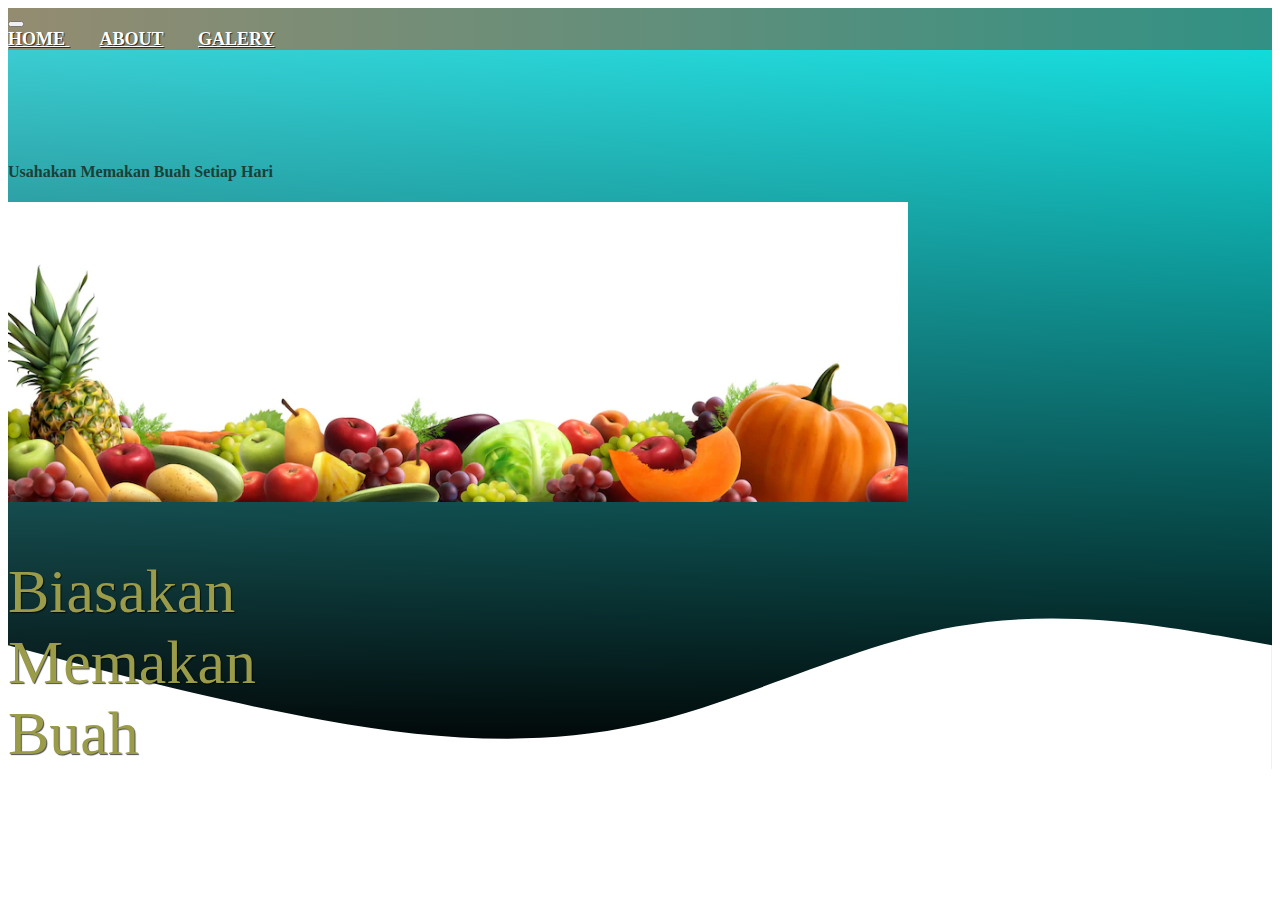
<file: Landingpage_Zamrah Nurul Fikriah_D0220377_TI D/index.html>
<!doctype html>
<html lang="en">

<head>
    <meta charset="utf-8">
    <meta name="viewport" content="width=device-width, initial-scale=1">
    <title>Leanding Page Zamrah Nurul Fikriah</title>

    <!-- Boststapp -->
    <link href="https://cdn.jsdelivr.net/npm/bootstrap@5.2.0-beta1/dist/css/bootstrap.min.css" rel="stylesheet"
        integrity="sha384-0evHe/X+R7YkIZDRvuzKMRqM+OrBnVFBL6DOitfPri4tjfHxaWutUpFmBp4vmVor" crossorigin="anonymous">
        <link rel = "stylesheet" href = "asset/css/style.css">

    </head>

<body>
   <!--Navbar-->
  <nav class="navbar navbar-expand-lg navbar-light ">
    <div class="container">
    <button class="navbar-toggler" type="button" data-toggle="collapse" data-target="#navbarNavAltMarkup" aria-controls="navbarNavAltMarkup" aria-expanded="false" aria-label="Toggle navigation">
      <span class="navbar-toggler-icon"></span>
    </button>
    <div class="collapse navbar-collapse" id="navbarNavAltMarkup">
      <div class="navbar-nav ml-auto">
        <a class="nav-item nav-link " href="index.html">Home </a>
        <a class="nav-item nav-link" href="about.html">About</a>
        <a class="nav-item nav-link" href="galeri.html">Galery</a>
       
       
      </div>
    </div>
  </div>
</nav>
<!--akhir navbar-->


  <!-- Banner -->

  <section id="banner">
<div class="banner">
    <div class="container">
        <div class="row">
            <div class="col-md-6">
                <h4 class="title">Usahakan Memakan Buah Setiap Hari </h4>
               
            </div>
            <div class="col-md-6">
                <img src="asset/img/1.webp" class="ban-img img-fluid" alt="">
            </div>
        </div>
    </div>
</div>

<!--Jumbotron-->
<div class="jumbotron jumbotron-fluid">
    <div class="container">
      <h1 class="display-4"> <span>Biasakan </span> Memakan <span> Buah </span></h1>
    </div>
  </div>
<!--Akhir Jumbotron-->

<svg class="wave" xmlns="http://www.w3.org/2000/svg" viewBox="0 0 1440 320"><path fill="#ffff" fill-opacity="1" d="M0,96L60,112C120,128,240,160,360,181.3C480,203,600,213,720,186.7C840,160,960,96,1080,74.7C1200,53,1320,75,1380,85.3L1440,96L1440,320L1380,320C1320,320,1200,320,1080,320C960,320,840,320,720,320C600,320,480,320,360,320C240,320,120,320,60,320L0,320Z"></path></svg>
  </section>


    <!-- Query -->
    <script src="https://cdn.jsdelivr.net/npm/bootstrap@5.2.0-beta1/dist/js/bootstrap.bundle.min.js"
        integrity="sha384-pprn3073KE6tl6bjs2QrFaJGz5/SUsLqktiwsUTF55Jfv3qYSDhgCecCxMW52nD2"
        crossorigin="anonymous"></script>
</body>

</html>
</file>
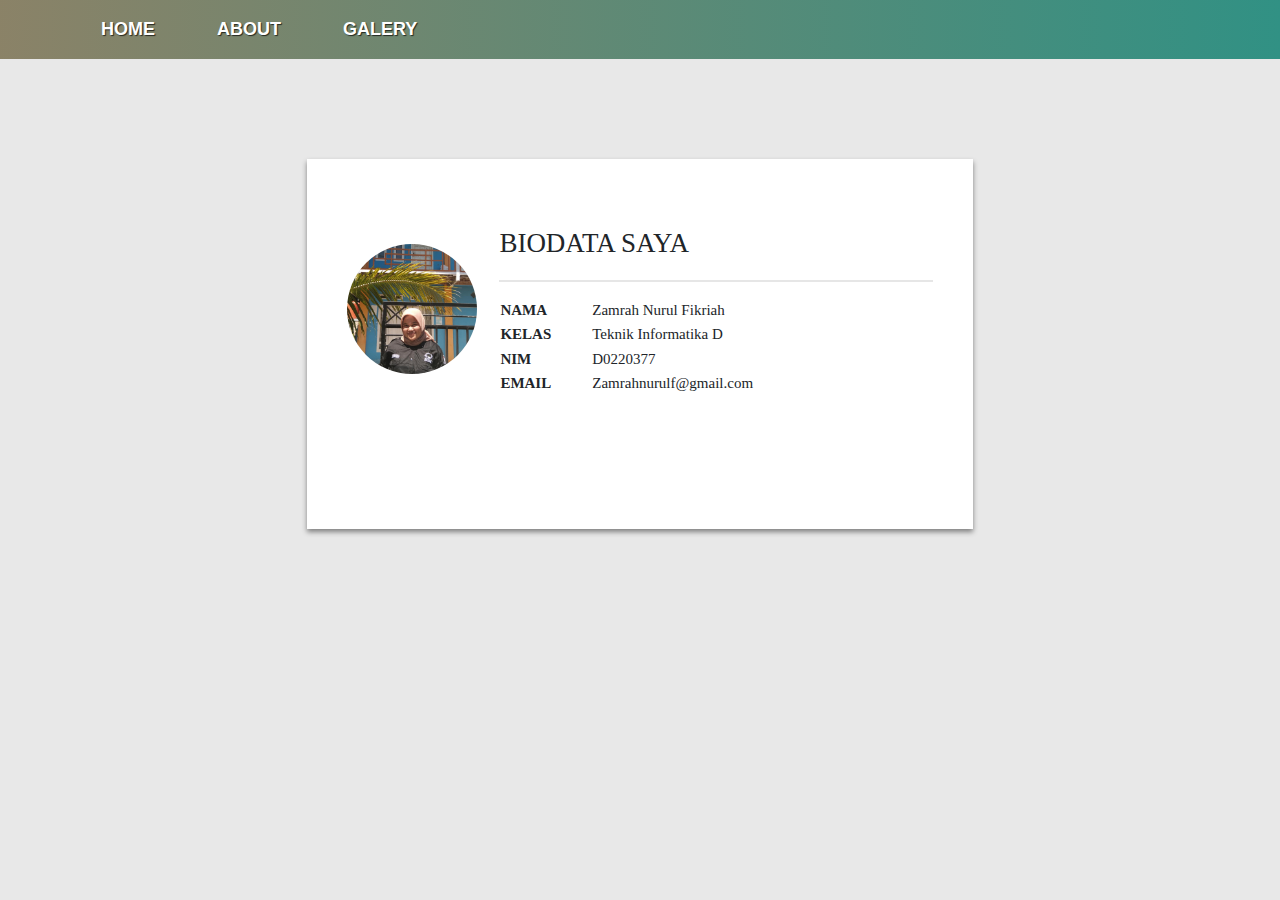
<file: Landingpage_Zamrah Nurul Fikriah_D0220377_TI D/about.html>
<!doctype html>
<html lang="en">
  <head>
    <!-- Required meta tags -->
    <meta charset="utf-8">
    <meta name="viewport" content="width=device-width, initial-scale=1, shrink-to-fit=no">

    
    <!-- Bootstrap CSS -->
    <link rel="stylesheet" href="https://cdn.jsdelivr.net/npm/bootstrap@4.0.0/dist/css/bootstrap.min.css" integrity="sha384-Gn5384xqQ1aoWXA+058RXPxPg6fy4IWvTNh0E263XmFcJlSAwiGgFAW/dAiS6JXm" crossorigin="anonymous">

<!--MY CSS-->
<link rel="stylesheet" href="about.css">


    <title>Zamrah Nurul Fikriah</title>
  </head>
  <body>
   
<!--Navbar-->
<nav class="navbar navbar-expand-lg navbar-light ">
  <div class="container">
  <button class="navbar-toggler" type="button" data-toggle="collapse" data-target="#navbarNavAltMarkup" aria-controls="navbarNavAltMarkup" aria-expanded="false" aria-label="Toggle navigation">
    <span class="navbar-toggler-icon"></span>
  </button>
  <div class="collapse navbar-collapse" id="navbarNavAltMarkup">
      <a class="nav-item nav-link " href="index.html">Home </a>
      <a class="nav-item nav-link" href="about.html">About</a>
      <a class="nav-item nav-link" href="galeri.html">Galery</a>
     
     
   
  </div>
</div>
</nav>
<!--akhir navbar-->



<!--Profil-->
<div class="container cf">
  <div class="backgroud">
      
  </div>
  <div class="utama cf">
      <div class="kotak-gambar">
          <img src="asset/img/zamrah.jpg" alt="">
      </div>
          <div class="keterangan cf">
          <br><span class="hal-nama"> BIODATA SAYA </span>  </br>
          <hr>
                <table>
                  <tr>
                      <td class="tbkiri"><b>NAMA</b></td>
                      <td>Zamrah Nurul Fikriah</td>
                  </tr>

                  <tr class="tr">
                      <td class="tbkiri"><b>KELAS</b></td>
                      <td>Teknik Informatika D</td>
                  </tr>
                  <tr class="tr">
                    <td class="tbkiri"><b>NIM</b></td>
                    <td>D0220377</td>
                  </tr>
                  <tr>
                      <td class="tbkiri"><b>EMAIL</b></td>
                      <td>Zamrahnurulf@gmail.com</td>
                  </tr>
              
             </div>
<!--Akhir Profil-->


    <!-- Optional JavaScript -->
    <!-- jQuery first, then Popper.js, then Bootstrap JS -->
    <script src="https://code.jquery.com/jquery-3.2.1.slim.min.js" integrity="sha384-KJ3o2DKtIkvYIK3UENzmM7KCkRr/rE9/Qpg6aAZGJwFDMVNA/GpGFF93hXpG5KkN" crossorigin="anonymous"></script>
    <script src="https://cdn.jsdelivr.net/npm/popper.js@1.12.9/dist/umd/popper.min.js" integrity="sha384-ApNbgh9B+Y1QKtv3Rn7W3mgPxhU9K/ScQsAP7hUibX39j7fakFPskvXusvfa0b4Q" crossorigin="anonymous"></script>
    <script src="https://cdn.jsdelivr.net/npm/bootstrap@4.0.0/dist/js/bootstrap.min.js" integrity="sha384-JZR6Spejh4U02d8jOt6vLEHfe/JQGiRRSQQxSfFWpi1MquVdAyjUar5+76PVCmYl" crossorigin="anonymous"></script>
  </body>
</html>
</file>
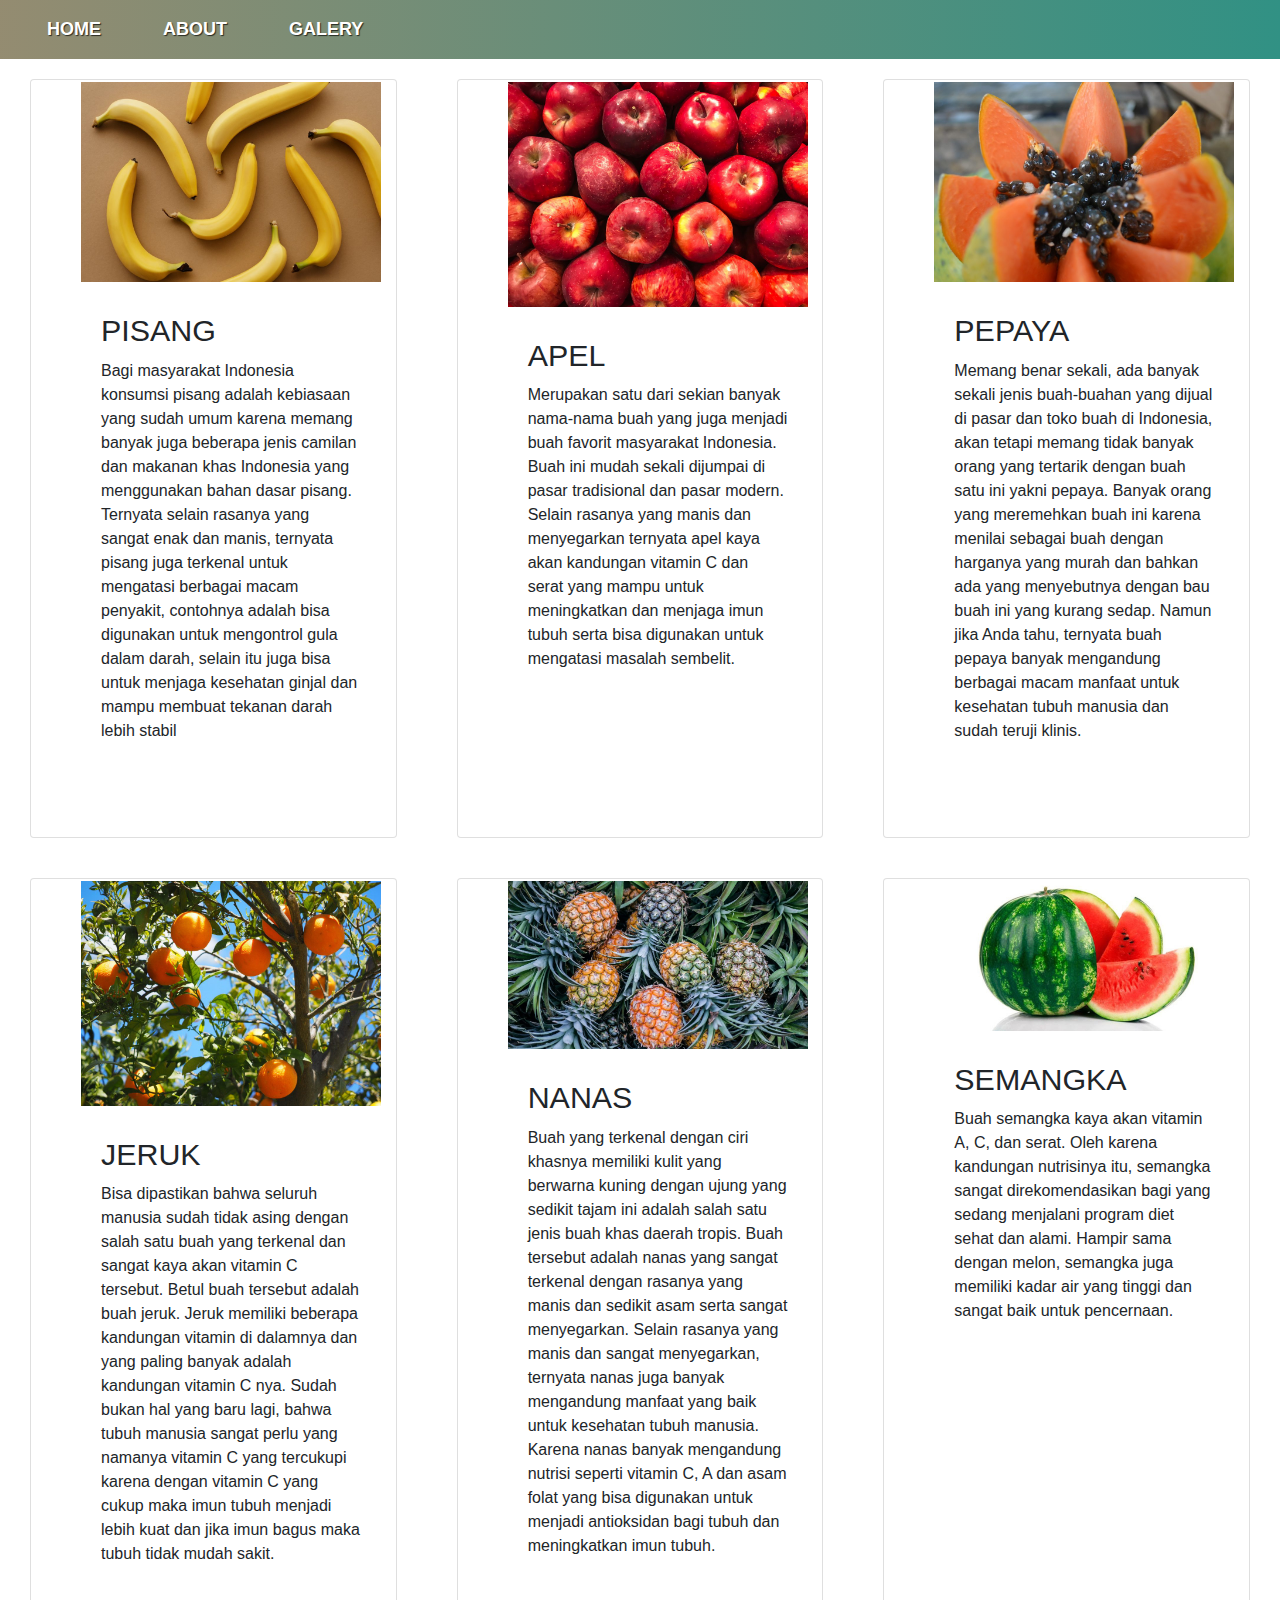
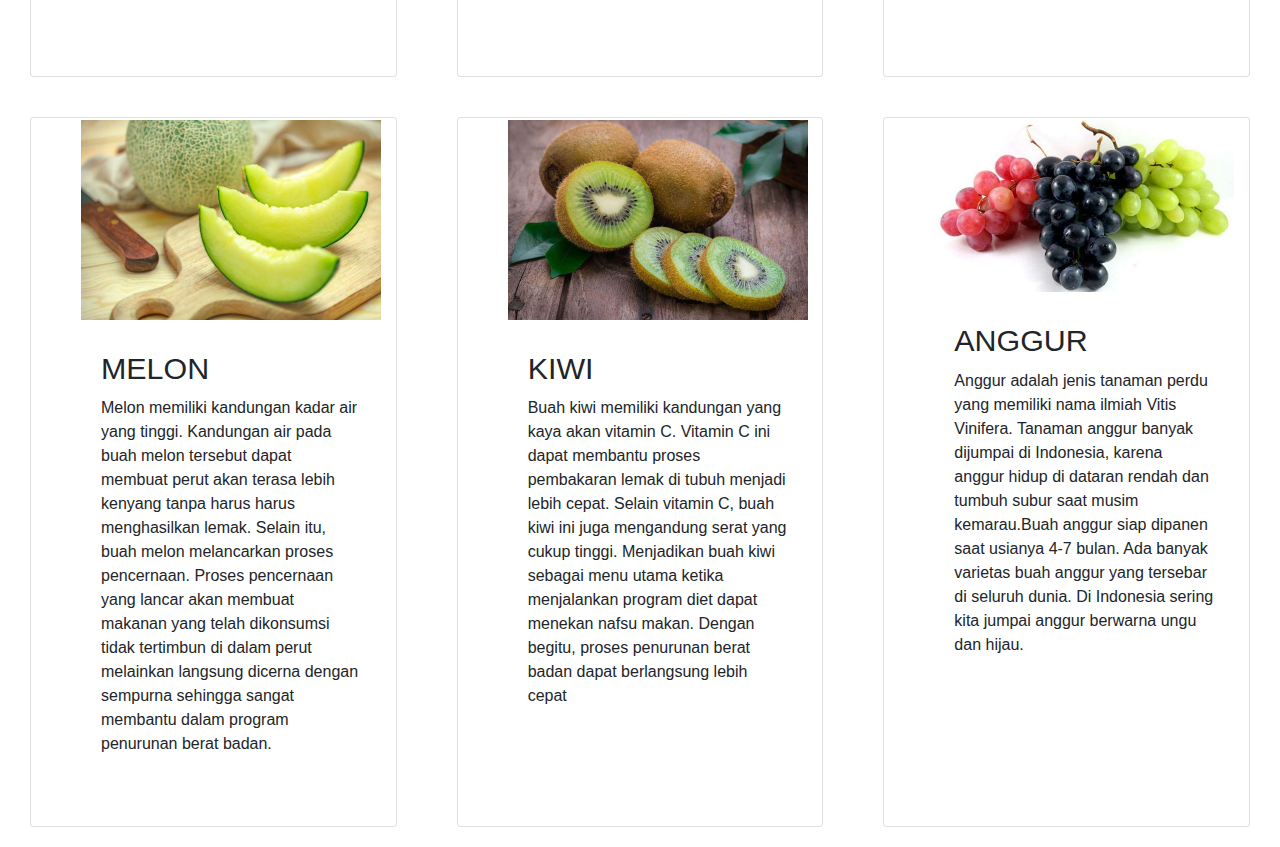
<file: Landingpage_Zamrah Nurul Fikriah_D0220377_TI D/galeri.html>
<!doctype html>
<html lang="en">
  <head>
    <!-- Required meta tags -->
    <meta charset="utf-8">
    <meta name="viewport" content="width=device-width, initial-scale=1, shrink-to-fit=no">

    
    <!-- Bootstrap CSS -->
    <link rel="stylesheet" href="https://cdn.jsdelivr.net/npm/bootstrap@4.0.0/dist/css/bootstrap.min.css" integrity="sha384-Gn5384xqQ1aoWXA+058RXPxPg6fy4IWvTNh0E263XmFcJlSAwiGgFAW/dAiS6JXm" crossorigin="anonymous">

<!--MY CSS-->
<link rel="stylesheet" href="asset/css/galeri.css">


    <title>Zamrah Nurul Fikriah</title>
  </head>
  <body>
   
<!--Navbar-->
<nav class="navbar navbar-expand-lg navbar-light ">
  <div class="container">
  <button class="navbar-toggler" type="button" data-toggle="collapse" data-target="#navbarNavAltMarkup" aria-controls="navbarNavAltMarkup" aria-expanded="false" aria-label="Toggle navigation">
    <span class="navbar-toggler-icon"></span>
  </button>
  <div class="collapse navbar-collapse" id="navbarNavAltMarkup">
      <a class="nav-item nav-link " href="index.html">Home </a>
      <a class="nav-item nav-link" href="about.html">About</a>
      <a class="nav-item nav-link" href="galeri.html">Galery</a>
     
     
   
  </div>
</div>
</nav>
<!--akhir navbar-->


<div class="container" >
    <div class="row">

        <div class="card">
            <img src="asset/img/1.jpg" alt="...">
            <div class="card-body">
                <h5 class="card-title">Pisang</h5>
                <p class="card-text"> Bagi masyarakat Indonesia konsumsi pisang adalah kebiasaan yang sudah umum karena memang banyak juga beberapa jenis camilan dan makanan khas Indonesia yang menggunakan bahan dasar pisang. Ternyata selain rasanya yang sangat enak dan manis, ternyata pisang juga terkenal untuk mengatasi berbagai macam penyakit, contohnya adalah bisa digunakan untuk mengontrol gula dalam darah, selain itu juga bisa untuk menjaga kesehatan ginjal dan mampu membuat tekanan darah lebih stabil</p>
        
            </div>
        </div>


        <div class="card">
            <img src="asset/img/10.jpg" alt="...">
            <div class="card-body">
                <h5 class="card-title">Apel</h5>
                <p class="card-text">Merupakan satu dari sekian banyak nama-nama buah yang juga menjadi buah favorit masyarakat Indonesia. Buah ini mudah sekali dijumpai di pasar tradisional dan pasar modern. Selain rasanya yang manis dan menyegarkan ternyata apel kaya akan kandungan vitamin C dan serat yang mampu untuk meningkatkan dan menjaga imun tubuh serta bisa digunakan untuk mengatasi masalah sembelit. </p>
            </div>
        </div>


        <div class="card">
            <img src="asset/img/2.jpg" alt="...">
            <div class="card-body">
                <h5 class="card-title">Pepaya</h5>
                <p class="card-text">Memang benar sekali, ada banyak sekali jenis buah-buahan yang dijual di pasar dan toko buah di Indonesia, akan tetapi memang tidak banyak orang yang tertarik dengan buah satu ini yakni pepaya. Banyak orang yang meremehkan buah ini karena menilai sebagai buah dengan harganya yang murah dan bahkan ada yang menyebutnya dengan bau buah ini yang kurang sedap. Namun jika Anda tahu, ternyata buah pepaya banyak mengandung berbagai macam manfaat untuk kesehatan tubuh manusia dan sudah teruji klinis.</p>
                
            </div>
        </div>


        <div class="card" >
            <img src="asset/img/3.jpg" alt="...">
            <div class="card-body">
                <h5 class="card-title">Jeruk</h5>
                <p class="card-text">Bisa dipastikan bahwa seluruh manusia sudah tidak asing dengan salah satu buah yang terkenal dan sangat kaya akan vitamin C tersebut. Betul buah tersebut adalah buah jeruk. Jeruk memiliki beberapa kandungan vitamin di dalamnya dan yang paling banyak adalah kandungan vitamin C nya. Sudah bukan hal yang baru lagi, bahwa tubuh manusia sangat perlu yang namanya vitamin C yang tercukupi karena dengan vitamin C yang cukup maka imun tubuh menjadi lebih kuat dan jika imun bagus maka tubuh tidak mudah sakit. </p>
            </div>
        </div>


        <div class="card">
            <img src="asset/img/6.jpg" alt="...">
            <div class="card-body">
                <h5 class="card-title">Nanas</h5>
                <p class="card-text">Buah yang terkenal dengan ciri khasnya memiliki kulit yang berwarna kuning dengan ujung yang sedikit tajam ini adalah salah satu jenis buah khas daerah tropis. Buah tersebut adalah nanas yang sangat terkenal dengan rasanya yang manis dan sedikit asam serta sangat menyegarkan. Selain rasanya yang manis dan sangat menyegarkan, ternyata nanas juga banyak mengandung manfaat yang baik untuk kesehatan tubuh manusia. Karena nanas banyak mengandung nutrisi seperti vitamin C, A dan asam folat yang bisa digunakan untuk menjadi antioksidan bagi tubuh dan meningkatkan imun tubuh. </p>
               
            </div>
        </div>



        <div class="card">
            <img src="asset/img/7.jpg" alt="...">
            <div class="card-body">
                <h5 class="card-title">Semangka</h5>
                <p class="card-text">Buah semangka kaya akan vitamin A, C, dan serat. Oleh karena kandungan nutrisinya itu, semangka sangat direkomendasikan bagi yang sedang menjalani program diet sehat dan alami. Hampir sama dengan melon, semangka juga memiliki kadar air yang tinggi dan sangat baik untuk pencernaan.</p>
                
            </div>
        </div>




        <div class="card">
            <img src="asset/img/9.jpg" alt="...">
            <div class="card-body">
                <h5 class="card-title">Melon</h5>
                <p class="card-text">Melon memiliki kandungan kadar air yang tinggi. Kandungan air pada buah melon tersebut dapat membuat perut akan terasa lebih kenyang tanpa harus harus menghasilkan lemak. Selain itu, buah melon melancarkan proses pencernaan. Proses pencernaan yang lancar akan membuat makanan yang telah dikonsumsi tidak tertimbun di dalam perut melainkan langsung dicerna dengan sempurna sehingga sangat membantu dalam program penurunan berat badan.</p>
               
            </div>
        </div>

        <div class="card">
            <img src="asset/img/8.jpg" alt="...">
            <div class="card-body">
                <h5 class="card-title">Kiwi</h5>
                <p class="card-text">Buah kiwi memiliki kandungan yang kaya akan vitamin C. Vitamin C ini dapat membantu proses pembakaran lemak di tubuh menjadi lebih cepat. Selain vitamin C, buah kiwi ini juga mengandung serat yang cukup tinggi. Menjadikan buah kiwi sebagai menu utama ketika menjalankan program diet dapat menekan nafsu makan. Dengan begitu, proses penurunan berat badan dapat berlangsung lebih cepat</p>
                
            </div>
        </div>

            <div class="card">
                <img src="asset/img/11.jpg" alt="...">
                <div class="card-body">
                    <h5 class="card-title">Anggur</h5>
                    <p class="card-text">Anggur adalah jenis tanaman perdu yang memiliki nama ilmiah Vitis Vinifera. Tanaman anggur banyak dijumpai di Indonesia, karena anggur hidup di dataran rendah dan tumbuh subur saat musim kemarau.Buah anggur siap dipanen saat usianya 4-7 bulan. Ada banyak varietas buah anggur yang tersebar di seluruh dunia. Di Indonesia sering kita jumpai anggur berwarna ungu dan hijau.</p>
                    
                </div>
            </div>

        </div>

    </div>
</file>
<file: Landingpage_Zamrah Nurul Fikriah_D0220377_TI D/asset/css/style.css>
.navbar {
    background-image: linear-gradient(to right, #493b0d96, #319184);
    font-size: large;
    font-weight: bold;
    
    
}





#banner {
    position: relative;
    background-image: linear-gradient(to right, #3accd1, #13dbdb);
    color: rgb(31, 77, 67);
    padding-top: 5%;
}

.title{
    font-weight: bolder;
    margin-top: 50px;
}

.ban-img{
position: relative;
z-index: 900;
width: -400px;
height: 300px;
}

.wave{
    position: absolute;
    bottom: -10%;
    left: 0;
}


/* Jumbotron */



.jumbotron .container{
    position: relative;
    z-index: 1;
    width: 30px;
    margin-top: -100px;
    color: #dcbd0b ;
}


.jumbotron::after {
    content: '';
    display: block;
    width: 100%;
    background-image: linear-gradient(to top, rgba(0,0,0,1), rgba(0,0,0,0));
    height: 100%;
    position: absolute;
    bottom: 0;
}
.jumbotron .display-4 {
color: rgb(155, 156, 73);
text-align: center;
margin-top: 150px;
font-weight: 200;
text-shadow: 1px 1px 1px rgba(0, 0, 0,0.7);
font-size: 62px;
}

 

/* DEKSTOP VERSION */
@media (min-width: 992px) { 
    .navbar-brand, .nav-link{
        color: white !important;
        text-shadow: 1px 1px 1px rgba(0, 0, 0,0.7);

    }
    .nav-link {
        text-transform: uppercase;
        margin-right: 30px;
    
    }  
    
    

    .nav-link:hover::after{
        content:'';
        display: block;
        border-bottom: 3px solid #0B63DC;
        width: 50%;
        margin: auto;
        padding-bottom: 5px;
        margin-bottom: -8px;
    }
}
</file>
<file: Landingpage_Zamrah Nurul Fikriah_D0220377_TI D/about.css>
/* Navbar */


.navbar {
    background-image: linear-gradient(to right, #493b0d96, #319184);
    font-size: large;
    font-weight: bold;
    
    
}



/* about */

body{
    background-color: #E8E8E8;
    font: 16px/1.5 arial;
    padding: 0;
    margin: 0;
    height: 100%;
    width: 100%;
}

#nav {
    position: sticky;
    top: 0;
    z-index: 1001;
}


.navbar-brand {
    font-weight: bolder;
    color: aliceblue;
 
}
.navbar-nav li {
    padding: 0 10px;

}

.navbar-nav li a {
    color: aliceblue !important;
    font-weight: bold;
    text-transform: uppercase;

}



.container{
    width: 100%;
    height: 100%;
    border: 0px solid rgb(247, 244, 244);
}

.backgroud{
    background-size: cover;
    width: 100%;
    height: 350px ;
    border: 0px solid;
    
    
}

.utama{
    width: 60%;
    padding: 40px;
    position: relative;
    border: 0px solid;
    margin: 0 auto;
    margin-top: -250px;
    background: white;
    box-shadow: 0px 3px 5px grey;

}

.kotak-gambar{
    width: 130px;
    height: 130px;
    border: 0px solid;
    float: left;
    border-radius: 100%;
    margin-top: 45px;
    background: url('asset/img/zamrah.jpg') no-repeat center;
    background-size: cover;

}

.kotak-gambar img{
    width: auto;
    height: 100%;
    vertical-align: middle;
    display: none;
}

.cf::before,
.cf::after{
    content: '';
    display: table;
}
.cf::after{
    clear: both;
}
.cf{
    *zoom:1;
}
.keterangan{
    width: 74%;
    height: 290px;
    border: 0px solid;
    float: right;
    padding-top: -10px;
}
.navi{
    width: 100%;
    background-color: rgba(255,255,255,0.5);
    height: 40px;
    font-size: 27px;
    color: white;
}


.hallo{
    width: 80px;
    height: auto;
}
.hal-nama{
    font-size: 27px;
    font-family: tipis2;

}
.hal-nama2{
    font-size: 29px;
    font-family: ques;
    font-weight: bold;
}


hr{
    border: 0.5px solid grey;
    opacity: 0.2;
}
table{
    font-family: tipis;
    font-size: 15px;

}

.tbkiri{
    padding-right: 40px;

}
.social-media{
    font-family: tipis;
    position: absolute;
    border: 0px solid;
    bottom: 0;
    width: 100%;
    margin-left: -40px;
    height: 40px;
    background-color: #bef71f;
    color: white;
    text-transform: center;
}


.fa{
    cursor: pointer;
    margin-top: 5px;
    margin-left: 19px ;
    margin-right: 19px;
    text-align: center;
}



/* DEKSTOP VERSION */
@media (min-width: 992px) { 
    .navbar-brand, .nav-link{
        color: white !important;
        text-shadow: 1px 1px 1px rgba(0, 0, 0,0.7);

    }
    .nav-link {
        text-transform: uppercase;
        margin-right: 30px;
    
    } 

    .nav-link:hover::after{
        content:'';
        display: block;
        border-bottom: 3px solid #0B63DC;
        width: 50%;
        margin: auto;
        padding-bottom: 5px;
        margin-bottom: -8px;
    }
 }
</file>
<file: Landingpage_Zamrah Nurul Fikriah_D0220377_TI D/asset/css/galeri.css>
/* Navbar */


.navbar {
    background-image: linear-gradient(to right, #493b0d96, #319184);
    font-size: large;
    font-weight: bold;
    
    
}


/*galery*/

.container{
    width:2200px;
    max-width: 100%;
    margin: 0 auto;
}

.row{
    position:static;
    left: 100px;
    display: flex;
    align-items: center;
    justify-content: space-between;


}

.card{
    flex: 1 1 21rem;
    flex-direction: column;
    display: flex;
    flex-wrap: wrap;
    align-items: center;
    margin: 20px 30px;
    align-self: normal;
    padding: 2px 50px;
}

.card img{
    width: 300px;
    height: -100px;
}
.card h5{
    font-size: 1.9rem;
    text-transform: uppercase;
    margin: 10px 0;

}
.card p{
    margin-bottom: 20px;
}

.card .btn {
    display: inline-block;
    margin-top: auto;
    text-align: center;
    padding: 10px 20px;
}

/* DEKSTOP VERSION */
@media (min-width: 992px) { 
    .navbar-brand, .nav-link{
        color: white !important;
        text-shadow: 1px 1px 1px rgba(0, 0, 0,0.7);

    }
    .nav-link {
        text-transform: uppercase;
        margin-right: 30px;
    
    } 

    .nav-link:hover::after{
        content:'';
        display: block;
        border-bottom: 3px solid #0B63DC;
        width: 50%;
        margin: auto;
        padding-bottom: 5px;
        margin-bottom: -8px;
    }
 }
</file>
